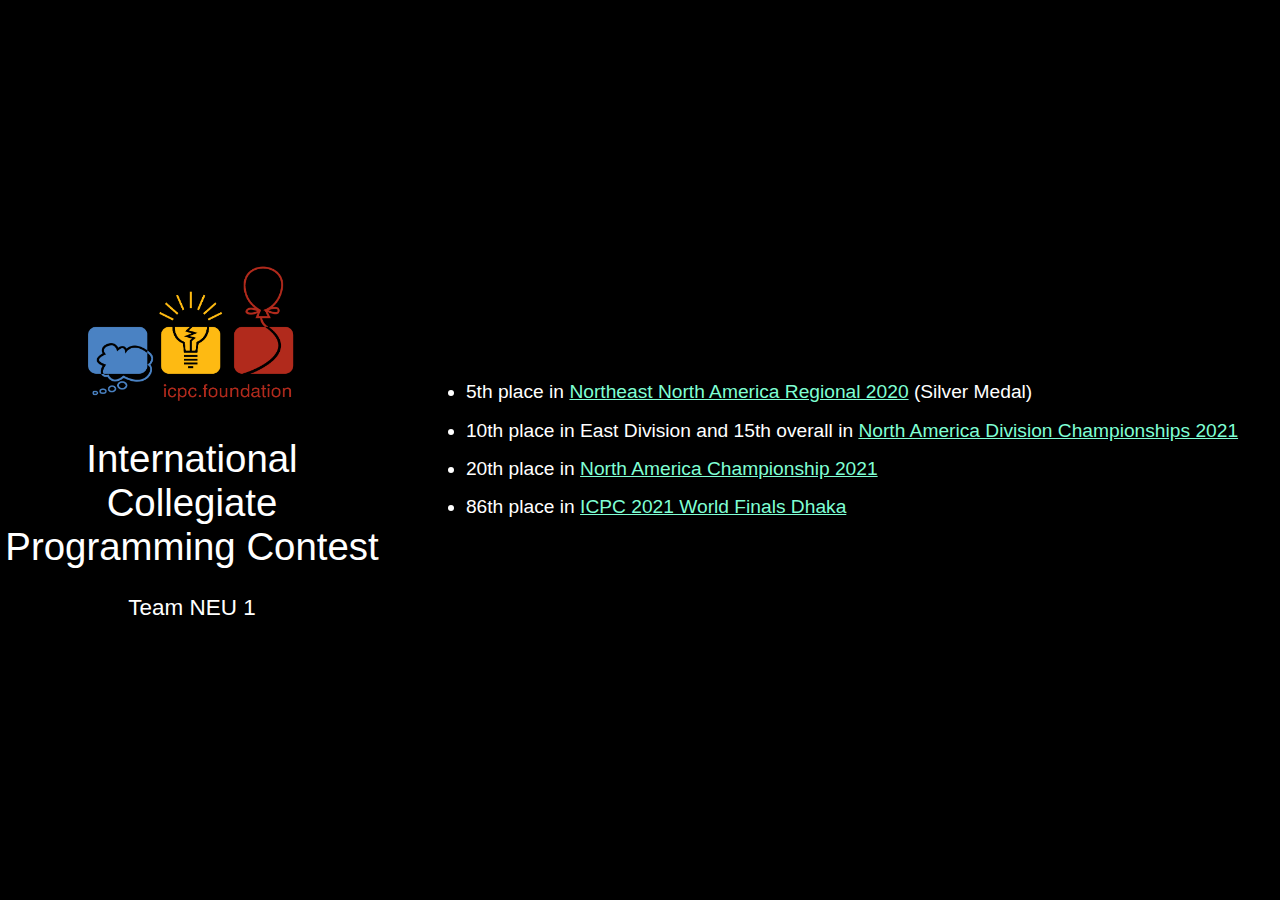
<file: achievements.html>
<!DOCTYPE html>
<html>

<head>
    <title>Achievements</title>
    <link rel="stylesheet" href="styles.css">
    <link rel="stylesheet" href="exp.css">
    <link id="theme" rel="stylesheet" href="/themes/default.css">
</head>

<body>
    <div class="exp-grid">
        <div class="logo">
            <img src="achievements/icpc.png">
            <h1>International Collegiate Programming Contest</h1>
            <h3>Team NEU 1</h3>
        </div>
        <div class="logo">
            <ul>
                <li>5th place in
                    <a href="https://nena20.kattis.com/contests/nena20/standings" target="_blank">Northeast North America Regional
                        2020</a> (Silver Medal)
                </li>
                <li>10th place in East Division and 15th overall in
                    <a href="https://nadc21.kattis.com/contests/nadc21/standings?filter=3555" target="_blank">North America Division
                        Championships 2021</a>
                </li>
                <li>20th place in
                    <a href="https://nac21.kattis.com/contests/nac21/standings" target="_blank">North America Championship 2021</a>
                </li>
                <li>86th place in
                    <a href="https://cphof.org/standings/icpc/2021" target="_blank">ICPC 2021 World Finals Dhaka</a>
                </li>
            </ul>
        </div>
    </div>
</body>

</html>
</file>
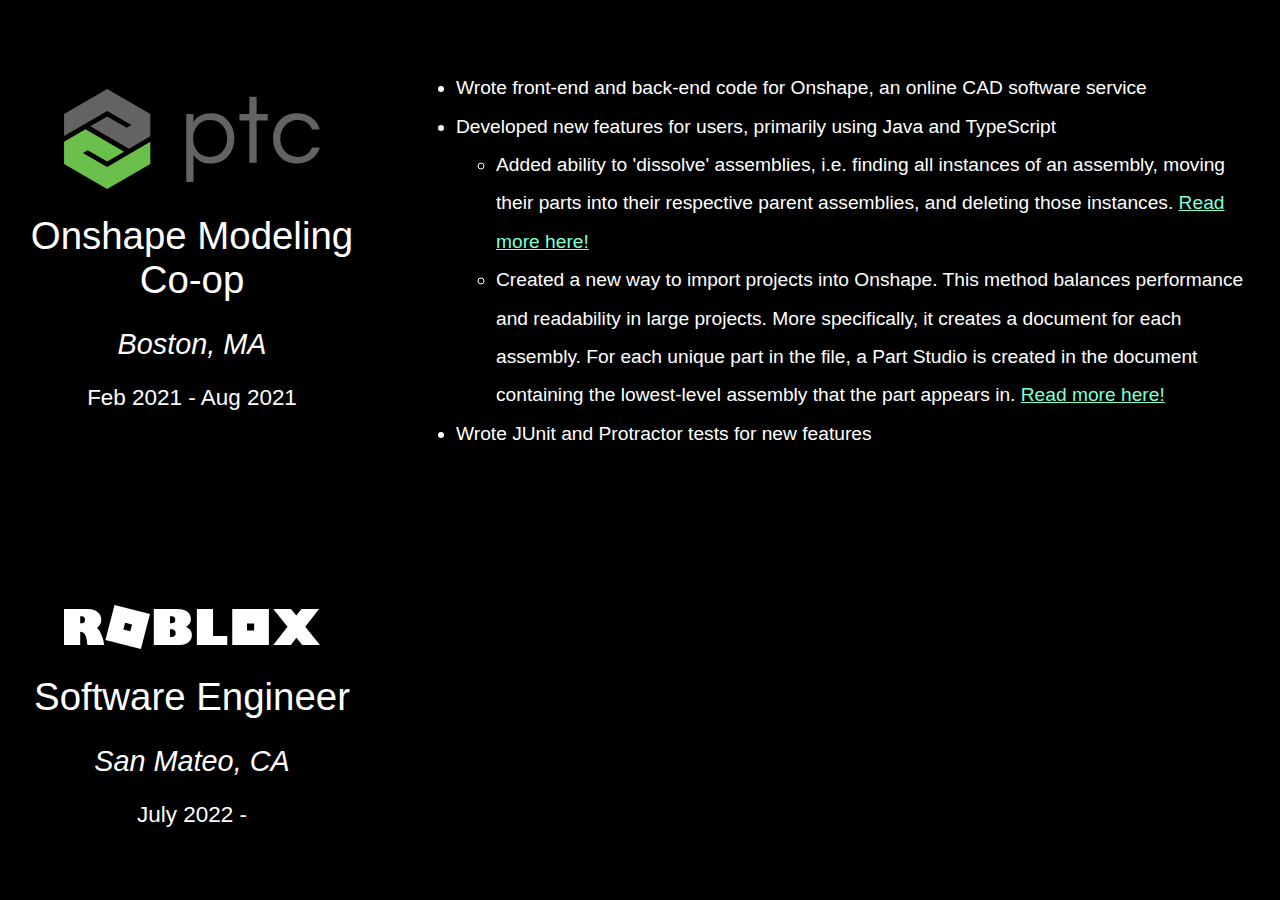
<file: experience.html>
<!DOCTYPE html>
<html>

<head>
    <title>Experience</title>
    <link rel="stylesheet" href="styles.css">
    <link rel="stylesheet" href="exp.css">
    <link id="theme" rel="stylesheet" href="/themes/default.css">
</head>

<body>
    <div class="exp-grid">
        <div class="logo">
            <img src="exp/ptc.svg" alt="PTC">
            <h1>Onshape Modeling Co-op</h1>
            <h2>Boston, MA</h2>
            <h3>Feb 2021 - Aug 2021</h3>
        </div>
        <div class="logo">
            <ul>
                <li>Wrote front-end and back-end code for Onshape, an online CAD software service</li>
                <li>Developed new features for users, primarily using Java and TypeScript
                    <ul>
                        <li>Added ability to 'dissolve' assemblies, i.e. finding all instances of an assembly, moving
                            their parts into their respective parent assemblies, and deleting those instances.
                            <a href="https://forum.onshape.com/discussion/16011/improvements-to-onshape-april-19th-2021#dissolving-subassemblies"
                                target="_blank">
                                Read more here!</a>
                        </li>
                        <li>Created a new way to import projects into Onshape. This method balances performance and
                            readability in large projects. More specifically, it creates a document for each assembly.
                            For each unique part in the file, a Part Studio is created in the document containing the
                            lowest-level assembly that the part appears in.
                            <a href="https://forum.onshape.com/discussion/16462/improvements-to-onshape-july-13th-2021#import-improvements"
                                target="_blank">
                                Read more here!</a>
                        </li>
                    </ul>
                </li>
                <li>Wrote JUnit and Protractor tests for new features</li>
            </ul>
        </div>
        <div class="logo" id="roblox">
            <img src="exp/roblox_white.svg" alt="Roblox">
            <h1>Software Engineer</h1>
            <h2>San Mateo, CA</h2>
            <h3>July 2022 -</h3>
        </div>
    </div>
</body>

</html>
</file>
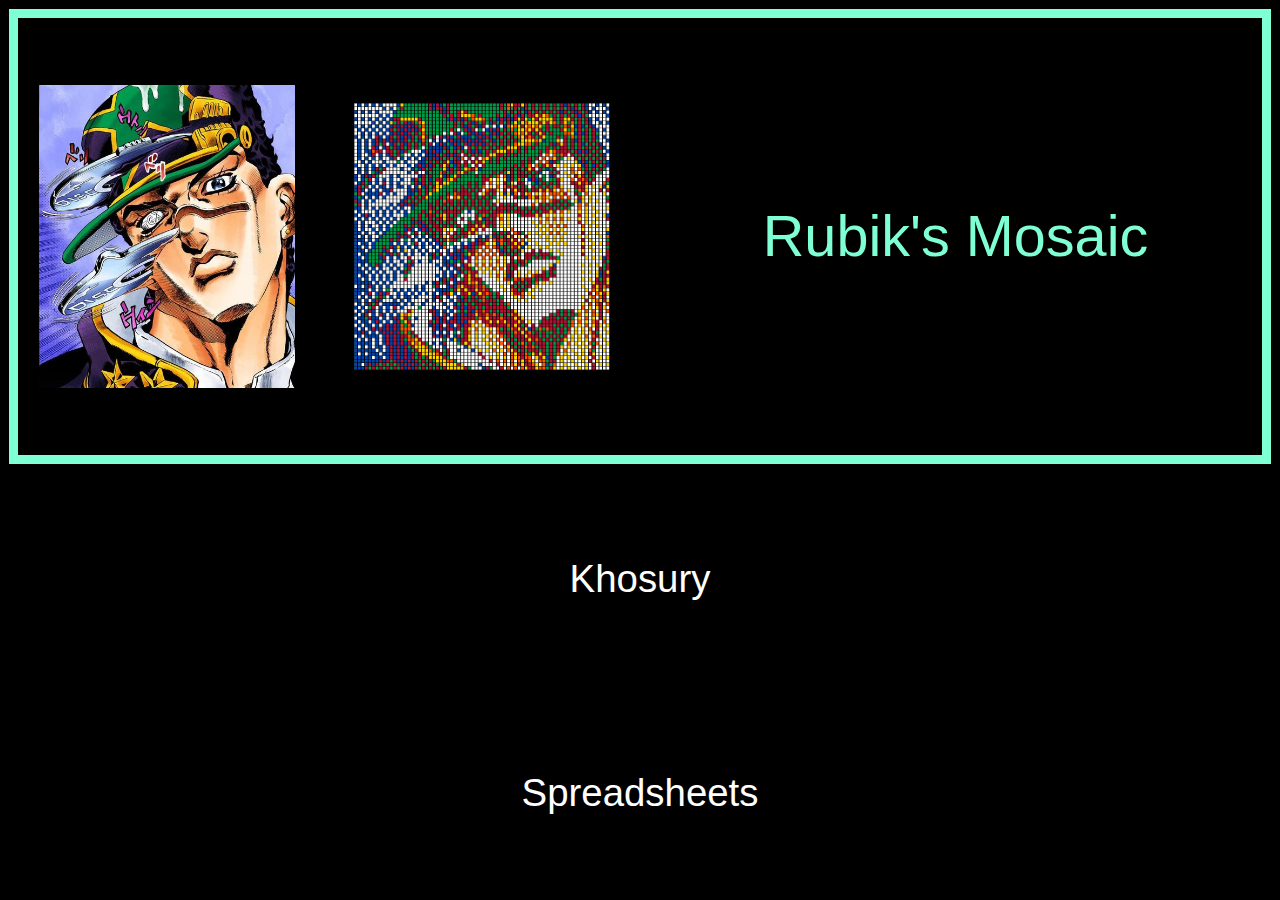
<file: projects.html>
<!DOCTYPE html>
<html>

<head>
    <title>Projects</title>
    <link rel="stylesheet" href="styles.css">
    <link rel="stylesheet" href="proj.css">
    <link id="theme" rel="stylesheet" href="/themes/default.css">
</head>

<body>
    <div class="categories-grid">
        <a href="proj/rubiks.html" id="rubiks">
            <div class="proj">
                <div class="proj">
                    <img src="proj/img/jotaro.jpg">
                    <img src="proj/img/jotaro_dither.png">
                </div>
                <h2>Rubik's Mosaic</h2>
            </div>
        </a>
        <a href="proj/khosury.html" id="khosury">Khosury</a>
        <a>Spreadsheets</a>
    </div>
</body>

</html>
</file>
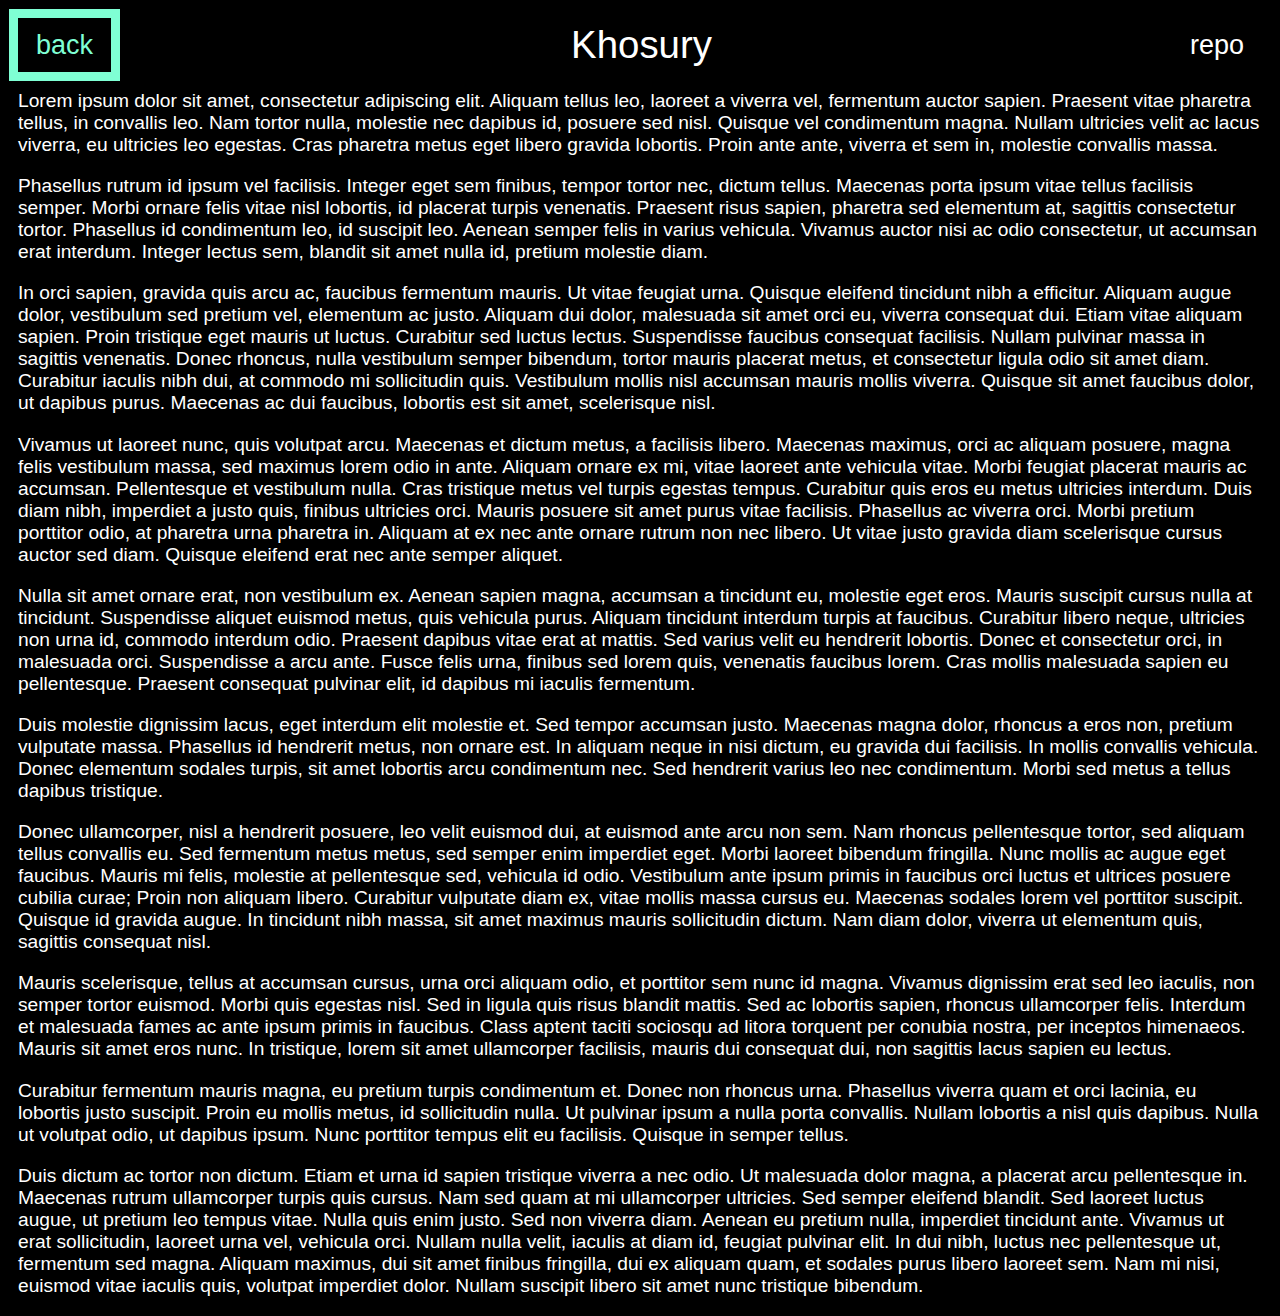
<file: proj/khosury.html>
<!DOCTYPE html>

<html>

<head>
    <title>Rubik's Mosaic</title>
    <link rel="stylesheet" href="../styles.css">
    <link rel="stylesheet" href="proj-template.css">
    <link id="theme" rel="stylesheet" href="/themes/default.css">
</head>

<body>
    <div class="categories-grid">
        <a href="../projects.html#khosury">back</a>
        <h1>Khosury</h1>
        <a href="https://github.com/RyanRio/Khosury" target="_blank">repo</a>
    </div>
    <div class="content">
        <p>
            Lorem ipsum dolor sit amet, consectetur adipiscing elit. Aliquam tellus leo, laoreet a viverra vel,
            fermentum
            auctor sapien. Praesent vitae pharetra tellus, in convallis leo. Nam tortor nulla, molestie nec dapibus id,
            posuere sed nisl. Quisque vel condimentum magna. Nullam ultricies velit ac lacus viverra, eu ultricies leo
            egestas. Cras pharetra metus eget libero gravida lobortis. Proin ante ante, viverra et sem in, molestie
            convallis massa.
        </p>
        <p>
            Phasellus rutrum id ipsum vel facilisis. Integer eget sem finibus, tempor tortor nec, dictum tellus.
            Maecenas
            porta ipsum vitae tellus facilisis semper. Morbi ornare felis vitae nisl lobortis, id placerat turpis
            venenatis.
            Praesent risus sapien, pharetra sed elementum at, sagittis consectetur tortor. Phasellus id condimentum leo,
            id
            suscipit leo. Aenean semper felis in varius vehicula. Vivamus auctor nisi ac odio consectetur, ut accumsan
            erat
            interdum. Integer lectus sem, blandit sit amet nulla id, pretium molestie diam.
        </p>
        <p>
            In orci sapien, gravida quis arcu ac, faucibus fermentum mauris. Ut vitae feugiat urna. Quisque eleifend
            tincidunt nibh a efficitur. Aliquam augue dolor, vestibulum sed pretium vel, elementum ac justo. Aliquam dui
            dolor, malesuada sit amet orci eu, viverra consequat dui. Etiam vitae aliquam sapien. Proin tristique eget
            mauris ut luctus. Curabitur sed luctus lectus. Suspendisse faucibus consequat facilisis. Nullam pulvinar
            massa
            in sagittis venenatis. Donec rhoncus, nulla vestibulum semper bibendum, tortor mauris placerat metus, et
            consectetur ligula odio sit amet diam. Curabitur iaculis nibh dui, at commodo mi sollicitudin quis.
            Vestibulum
            mollis nisl accumsan mauris mollis viverra. Quisque sit amet faucibus dolor, ut dapibus purus. Maecenas ac
            dui
            faucibus, lobortis est sit amet, scelerisque nisl.
        </p>
        <p>
            Vivamus ut laoreet nunc, quis volutpat arcu. Maecenas et dictum metus, a facilisis libero. Maecenas maximus,
            orci ac aliquam posuere, magna felis vestibulum massa, sed maximus lorem odio in ante. Aliquam ornare ex mi,
            vitae laoreet ante vehicula vitae. Morbi feugiat placerat mauris ac accumsan. Pellentesque et vestibulum
            nulla.
            Cras tristique metus vel turpis egestas tempus. Curabitur quis eros eu metus ultricies interdum. Duis diam
            nibh,
            imperdiet a justo quis, finibus ultricies orci. Mauris posuere sit amet purus vitae facilisis. Phasellus ac
            viverra orci. Morbi pretium porttitor odio, at pharetra urna pharetra in. Aliquam at ex nec ante ornare
            rutrum
            non nec libero. Ut vitae justo gravida diam scelerisque cursus auctor sed diam. Quisque eleifend erat nec
            ante
            semper aliquet.
        </p>
        <p>
            Nulla sit amet ornare erat, non vestibulum ex. Aenean sapien magna, accumsan a tincidunt eu, molestie eget
            eros.
            Mauris suscipit cursus nulla at tincidunt. Suspendisse aliquet euismod metus, quis vehicula purus. Aliquam
            tincidunt interdum turpis at faucibus. Curabitur libero neque, ultricies non urna id, commodo interdum odio.
            Praesent dapibus vitae erat at mattis. Sed varius velit eu hendrerit lobortis. Donec et consectetur orci, in
            malesuada orci. Suspendisse a arcu ante. Fusce felis urna, finibus sed lorem quis, venenatis faucibus lorem.
            Cras mollis malesuada sapien eu pellentesque. Praesent consequat pulvinar elit, id dapibus mi iaculis
            fermentum.
        </p>
        <p>
            Duis molestie dignissim lacus, eget interdum elit molestie et. Sed tempor accumsan justo. Maecenas magna
            dolor,
            rhoncus a eros non, pretium vulputate massa. Phasellus id hendrerit metus, non ornare est. In aliquam neque
            in
            nisi dictum, eu gravida dui facilisis. In mollis convallis vehicula. Donec elementum sodales turpis, sit
            amet
            lobortis arcu condimentum nec. Sed hendrerit varius leo nec condimentum. Morbi sed metus a tellus dapibus
            tristique.
        </p>
        <p>
            Donec ullamcorper, nisl a hendrerit posuere, leo velit euismod dui, at euismod ante arcu non sem. Nam
            rhoncus
            pellentesque tortor, sed aliquam tellus convallis eu. Sed fermentum metus metus, sed semper enim imperdiet
            eget.
            Morbi laoreet bibendum fringilla. Nunc mollis ac augue eget faucibus. Mauris mi felis, molestie at
            pellentesque
            sed, vehicula id odio. Vestibulum ante ipsum primis in faucibus orci luctus et ultrices posuere cubilia
            curae;
            Proin non aliquam libero. Curabitur vulputate diam ex, vitae mollis massa cursus eu. Maecenas sodales lorem
            vel
            porttitor suscipit. Quisque id gravida augue. In tincidunt nibh massa, sit amet maximus mauris sollicitudin
            dictum. Nam diam dolor, viverra ut elementum quis, sagittis consequat nisl.
        </p>
        <p>
            Mauris scelerisque, tellus at accumsan cursus, urna orci aliquam odio, et porttitor sem nunc id magna.
            Vivamus
            dignissim erat sed leo iaculis, non semper tortor euismod. Morbi quis egestas nisl. Sed in ligula quis risus
            blandit mattis. Sed ac lobortis sapien, rhoncus ullamcorper felis. Interdum et malesuada fames ac ante ipsum
            primis in faucibus. Class aptent taciti sociosqu ad litora torquent per conubia nostra, per inceptos
            himenaeos.
            Mauris sit amet eros nunc. In tristique, lorem sit amet ullamcorper facilisis, mauris dui consequat dui, non
            sagittis lacus sapien eu lectus.
        </p>
        <p>
            Curabitur fermentum mauris magna, eu pretium turpis condimentum et. Donec non rhoncus urna. Phasellus
            viverra
            quam et orci lacinia, eu lobortis justo suscipit. Proin eu mollis metus, id sollicitudin nulla. Ut pulvinar
            ipsum a nulla porta convallis. Nullam lobortis a nisl quis dapibus. Nulla ut volutpat odio, ut dapibus
            ipsum.
            Nunc porttitor tempus elit eu facilisis. Quisque in semper tellus.
        </p>
        <p>
            Duis dictum ac tortor non dictum. Etiam et urna id sapien tristique viverra a nec odio. Ut malesuada dolor
            magna, a placerat arcu pellentesque in. Maecenas rutrum ullamcorper turpis quis cursus. Nam sed quam at mi
            ullamcorper ultricies. Sed semper eleifend blandit. Sed laoreet luctus augue, ut pretium leo tempus vitae.
            Nulla
            quis enim justo. Sed non viverra diam. Aenean eu pretium nulla, imperdiet tincidunt ante. Vivamus ut erat
            sollicitudin, laoreet urna vel, vehicula orci. Nullam nulla velit, iaculis at diam id, feugiat pulvinar
            elit. In
            dui nibh, luctus nec pellentesque ut, fermentum sed magna. Aliquam maximus, dui sit amet finibus fringilla,
            dui
            ex aliquam quam, et sodales purus libero laoreet sem. Nam mi nisi, euismod vitae iaculis quis, volutpat
            imperdiet dolor. Nullam suscipit libero sit amet nunc tristique bibendum.
        </p>
    </div>
</body>

</html>
</file>
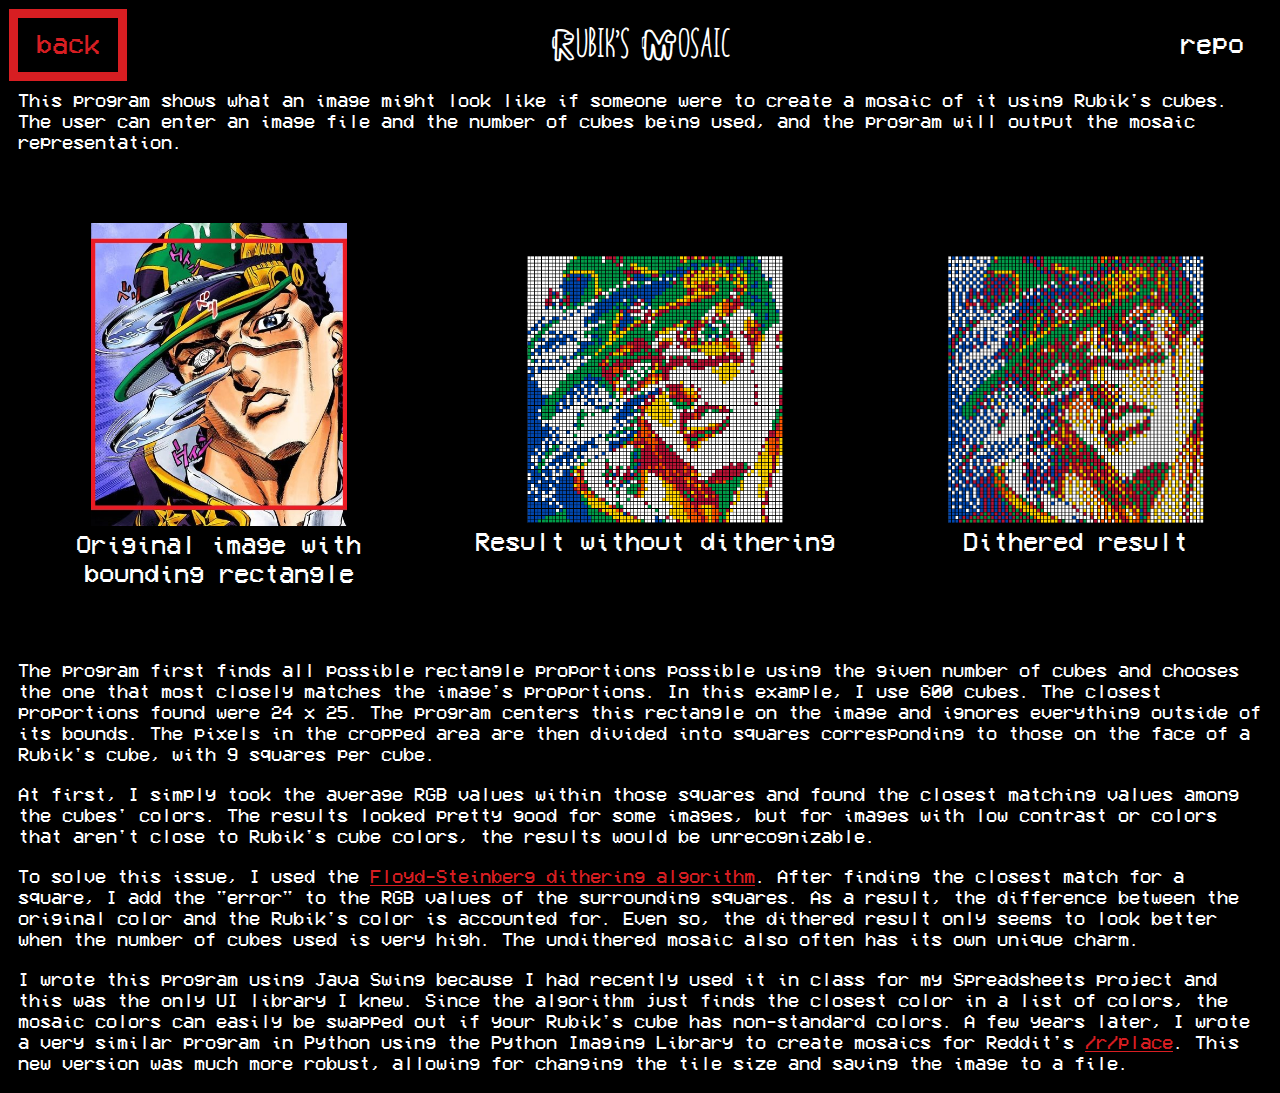
<file: proj/rubiks.html>
<!DOCTYPE html>

<html>

<head>
    <title>Rubik's Mosaic</title>
    <link rel="stylesheet" href="../styles.css">
    <link rel="stylesheet" href="proj-template.css">
    <link id="theme" rel="stylesheet" href="/themes/amogus.css">
</head>

<body>
    <div class="categories-grid">
        <a href="../projects.html#rubiks">back</a>
        <h1>Rubik's Mosaic</h1>
        <a href="https://github.com/dvdzhuang/rubiks-mosaic" target="_blank">repo</a>
    </div>
    <div class="content">
        <p>
            This program shows what an image might look like if someone were to create a mosaic of it using Rubik's
            cubes.
            The user can enter an image file and the number of cubes being used, and the program will output the mosaic
            representation.
        </p>
        <div class="figs">
            <figure>
                <img src="img/jotaro-crop.jpg">
                <figcaption>Original image with<br>bounding rectangle</figcaption>
            </figure>
            <figure>
                <img src="img/jotaro-undither.png">
                <figcaption>Result without dithering</figcaption>
            </figure>
            <figure>
                <img src="img/jotaro_dither.png">
                <figcaption>Dithered result</figcaption>
            </figure>
        </div>
        <p>
            The program first finds all possible rectangle proportions possible using the given number of cubes and
            chooses the one that most closely matches the image's proportions. In this example, I use 600 cubes. The
            closest proportions found were 24 x 25. The program centers this rectangle on the image and ignores
            everything outside of its bounds. The pixels in the cropped area are then divided into squares corresponding
            to those on the face of a Rubik's cube, with 9 squares per cube.
        </p>
        <p>
            At first, I simply took the average RGB values within those squares and found the closest matching values
            among
            the cubes' colors. The results looked pretty good for some images, but for images with low contrast or
            colors that aren't close to Rubik's cube colors, the results would be unrecognizable.
        </p>
        <p>
            To solve this issue, I used the
            <a href="https://en.wikipedia.org/wiki/Floyd%E2%80%93Steinberg_dithering" target="_blank">
                Floyd-Steinberg dithering algorithm</a>.
            After finding the closest match for a square, I add the "error" to the RGB values of the surrounding
            squares. As a result, the difference between the original color and the Rubik's color is accounted for. Even
            so, the dithered result only seems to look better when the number of cubes used is very high. The undithered
            mosaic also often has its own unique charm.
        </p>
        <p>
            I wrote this program using Java Swing because I had recently used it in class for my Spreadsheets project
            and this was the only UI library I knew.
            Since the algorithm just finds the closest color in a list of colors, the mosaic colors can easily be
            swapped out if your Rubik's cube has non-standard colors. A few years later, I wrote a very similar program
            in Python using the Python Imaging Library to create mosaics for Reddit's
            <a href="https://en.wikipedia.org/wiki/R/place" target="_blank">/r/place</a>.
            This new version was much more robust, allowing for changing the tile size and saving the image to a file.
        </p>
    </div>
</body>

</html>
</file>
<file: styles.css>
:root {
    --bgcolor: black;
    --txtcolor: white;
    --hovercolor: aquamarine;
    --borderwidth: 1vh;
}

header,
body {
    margin: 0;
    padding: 0;
    font-size: 1.5vw;
}

body {
    background-color: var(--bgcolor);
    color: var(--txtcolor);
    font-family: "Helvetica", "Arial", "sans-serif";
    /* disable scrollbar on ie/edge */
    -ms-overflow-style: none;
    animation: fadeIn ease 3s;
    animation-iteration-count: 1;
    animation-fill-mode: forwards;
}

@keyframes fadeIn {
    0% {
        opacity: 0;
    }

    100% {
        opacity: 1;
    }
}

html,
body {
    /* disable scrollbar on firefox */
    scrollbar-width: none;
    scroll-behavior: smooth;
}

body::-webkit-scrollbar {
    /* disable scrollbar on chrome/safari/opera */
    display: none;
}

h1,
h2,
h3,
h4 {
    font-weight: normal;
}

.title-page {
    width: 100%;
    height: 100vh;
    display: flex;
    align-items: center;
    justify-content: center;
    position: relative;
}

.title-page>h1 {
    font-size: 10vw;
    position: absolute;
    color: var(--hovercolor);
}

.scroll-button {
    transform: rotate(90deg);
    color: inherit;
    text-decoration: none;
    font-size: 7vw;
    position: absolute;
    align-self: flex-end;
}

.scroll-button:before {
    content: "›› ";
    position: absolute;
    opacity: 0;
    right: 0;
    transition: 0.5s;
}

.scroll-button:hover {
    color: var(--hovercolor);
}

.scroll-button:hover:before {
    opacity: 1;
    color: var(--hovercolor);
}

.info {
    display: flex;
    flex-direction: row;
    width: 100%;
    height: 100vh;
}

.info>iframe {
    margin-left: var(--borderwidth);
    border: none;
    width: 75%;
    height: 100vh;
}

.categories-grid {
    display: grid;
    grid-template-columns: repeat(1, 1fr);
    grid-template-rows: repeat(4, 1fr);
    width: 25%;
    height: 100vh;
}

@media only screen and (max-aspect-ratio: 4/3) {
    .categories-grid {
        grid-template-columns: repeat(4, 1fr);
        grid-template-rows: repeat(1, 1fr);
        width: 100%;
        height: 10vh;
    }

    .info {
        flex-direction: column;
    }

    .info>iframe {
        margin-left: auto;
        width: 100%;
        height: 90vh;
    }
}

.categories-grid>a {
    display: flex;
    align-items: center;
    justify-content: center;
    border: var(--borderwidth) solid transparent;
    font-size: 3vw;
    color: inherit;
    text-decoration: none;
    box-sizing: border-box;
    position: relative;
}

.categories-grid>a:hover {
    color: var(--hovercolor);
    /*border: var(--borderwidth) solid var(--txtcolor);*/
}

.categories-grid>a::before,
.categories-grid>a::after {
    position: absolute;
    content: "";
    top: 0;
    left: 0;
    height: 100%;
    width: 100%;
    transform-origin: center;
    box-sizing: border-box;
}

.categories-grid>a::before {
    border-top: var(--borderwidth) solid var(--hovercolor);
    border-bottom: var(--borderwidth) solid var(--hovercolor);
    transform: scale3d(0, 1, 1);
}

.categories-grid>a::after {
    border-left: var(--borderwidth) solid var(--hovercolor);
    border-right: var(--borderwidth) solid var(--hovercolor);
    transform: scale3d(1, 0, 1);
}

.categories-grid>a:hover::before,
.categories-grid>a:hover::after {
    transform: scale3d(1, 1, 1);
    transition: transform 0.5s;
}

.categories-grid>a:active,
.categories-grid>a:focus {
    color: var(--bgcolor);
    background-color: var(--hovercolor);
}

.themes {
    position: absolute;
    float: right;
    top: 0;
    right: 0;
}

.themes>svg {
    fill-opacity: 0;
    width: 5vh;
    height: 5vh;
}

.themes>svg:hover {
    fill-opacity: inherit;
}
</file>
<file: exp.css>
a {
    color: var(--hovercolor);
}

.exp-grid {
    display: grid;
    grid-gap: 2.5vw;
    grid-template-columns: 30% 65%;
    /* grid-template-rows: repeat(2, 1fr); */
    width: 100%;
    height: 100vh;
}

.logo {
    display: block;
    margin-left: auto;
    margin-right: auto;
    margin-top: auto;
    margin-bottom: auto;
    align-items: center;
    /* border-style: solid;
    border-width: 1px;
    border-color: white; */
}

.logo>img {
    display: block;
    margin-left: auto;
    margin-right: auto;
    margin-top: auto;
    margin-bottom: auto;
    width: 20vw;
}

.logo>h1,
.logo>h2,
.logo>h3 {
    text-align: center;
}

.logo>h2 {
    font-style: italic;
}

.logo>ul {
    line-height: 2;
    font-size: inherit;
}
</file>
<file: themes/default.css>
:root {
    --bgcolor: black;
    --txtcolor: white;
    --hovercolor: aquamarine;
    --borderwidth: 1vh;
}

body {
    font-family: "Helvetica", "Arial", "sans-serif";
}
</file>
<file: proj.css>
.categories-grid {
    grid-template-columns: repeat(1, 1fr);
    grid-template-rows: auto;
    width: 100%;
    height: 100vh;
}

.proj {
    display: grid;
    grid-template-columns: 50% 50%;
    width: 100%;
    align-items: center;
}

.proj>img {
    display: block;
    margin-left: auto;
    margin-right: auto;
    margin-top: auto;
    margin-bottom: auto;
    width: 20vw;
}

.proj>h2 {
    text-align: center;
}
</file>
<file: proj/proj-template.css>
.categories-grid {
    width: 100%;
    height: 10vh;
    grid-template-rows: 100%;
    /* grid-auto-flow: column; */
    grid-template-columns: max-content auto max-content;
    position: fixed;
    top: 0;
    background-color: inherit;
}

.categories-grid>a {
    padding: 3vh;
    font-size: 3vh;
    justify-content: center;
}

.categories-grid>h1 {
    /* display: flex; */
    /* font-size: 3vh; */
    text-align: center;
    align-self: center;
}

.content {
    margin-top: 10vh;
    padding: 0 calc(2 * var(--borderwidth));
}

a {
    color: var(--hovercolor);
}

.figs {
    width: max-content;
    margin: auto;
    white-space: nowrap;
    overflow: hidden;
}

figure {
    display: inline-block;
    vertical-align: middle;
    text-align: center;
    font-size: 2vw;
    margin: 4vw;
}

figure>img {
    width: 20vw;
    margin: auto;
}

/* figure>figcaption {
    position: absolute;
    bottom: 0;
} */
</file>
<file: themes/amogus.css>
:root {
    --bgcolor: black;
    --txtcolor: white;
    --hovercolor: #d71e22;
    --borderwidth: 1vh;
}

@font-face { font-family: imposter; src: url('fonts/VCR_OSD_MONO_1.001.ttf'); }
@font-face { font-family: joffrey; src: url('fonts/joffrey.ttf'); }
@font-face { font-family: amogus; src: url('fonts/AmongUs-Regular.ttf'); }

html {
    cursor: url(https://ani.cursors-4u.net/games/gam-16/gam1563.cur), auto !important;
}

a {
    cursor: url(https://ani.cursors-4u.net/games/gam-16/gam1570.cur), auto !important;
}

body {
    font-family: imposter, "sans-serif";
}

h1 {
    font-family: amogus, joffrey, "sans-serif";
}
</file>
